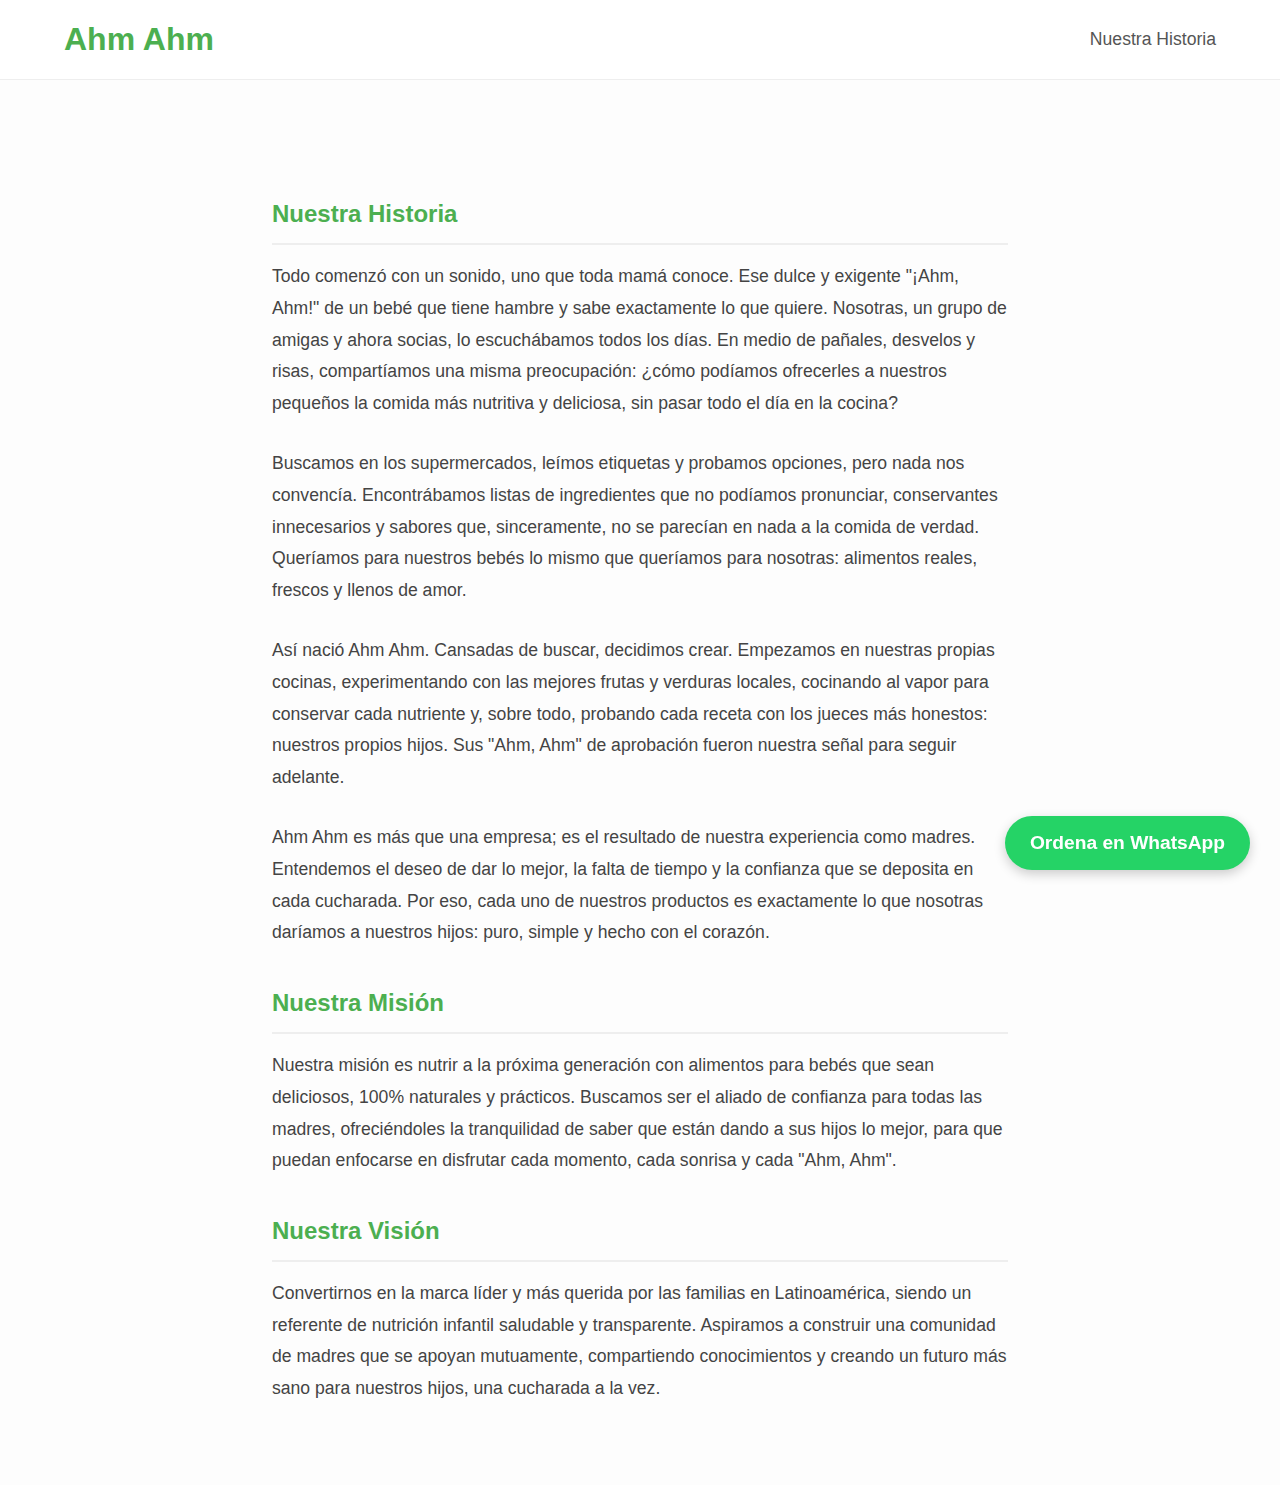
<file: about.html>
<!DOCTYPE html>
<html lang="en">
<head>
    <meta charset="UTF-8">
    <meta name="viewport" content="width=device-width, initial-scale=1.0">
    <title>Nuestra Historia - Ahm Ahm</title>
    <link rel="stylesheet" href="css/style.css">
</head>
<body>

    <header>
        <div class="logo">
            <h1><a href="index.html">Ahm Ahm</a></h1>
        </div>
        <nav>
            <ul>
                <li><a href="about.html">Nuestra Historia</a></li>
            </ul>
        </nav>
    </header>

    <main>
        <div class="content-page">
            <h2>Nuestra Historia</h2>
            <p>
                Todo comenzó con un sonido, uno que toda mamá conoce. Ese dulce y exigente "¡Ahm, Ahm!" de un bebé que tiene hambre y sabe exactamente lo que quiere. Nosotras, un grupo de amigas y ahora socias, lo escuchábamos todos los días. En medio de pañales, desvelos y risas, compartíamos una misma preocupación: ¿cómo podíamos ofrecerles a nuestros pequeños la comida más nutritiva y deliciosa, sin pasar todo el día en la cocina?</p><br>
<p>
Buscamos en los supermercados, leímos etiquetas y probamos opciones, pero nada nos convencía. Encontrábamos listas de ingredientes que no podíamos pronunciar, conservantes innecesarios y sabores que, sinceramente, no se parecían en nada a la comida de verdad. Queríamos para nuestros bebés lo mismo que queríamos para nosotras: alimentos reales, frescos y llenos de amor.</p><br>
<p>
Así nació Ahm Ahm. Cansadas de buscar, decidimos crear. Empezamos en nuestras propias cocinas, experimentando con las mejores frutas y verduras locales, cocinando al vapor para conservar cada nutriente y, sobre todo, probando cada receta con los jueces más honestos: nuestros propios hijos. Sus "Ahm, Ahm" de aprobación fueron nuestra señal para seguir adelante.</p><br>
<p>
Ahm Ahm es más que una empresa; es el resultado de nuestra experiencia como madres. Entendemos el deseo de dar lo mejor, la falta de tiempo y la confianza que se deposita en cada cucharada. Por eso, cada uno de nuestros productos es exactamente lo que nosotras daríamos a nuestros hijos: puro, simple y hecho con el corazón.
            </p>

            <h2>Nuestra Misi&oacute;n</h2>
            <p>
                Nuestra misión es nutrir a la próxima generación con alimentos para bebés que sean deliciosos, 100% naturales y prácticos. Buscamos ser el aliado de confianza para todas las madres, ofreciéndoles la tranquilidad de saber que están dando a sus hijos lo mejor, para que puedan enfocarse en disfrutar cada momento, cada sonrisa y cada "Ahm, Ahm".
            </p>

            <h2>Nuestra Visi&oacute;n</h2>
            <p>
                Convertirnos en la marca líder y más querida por las familias en Latinoamérica, siendo un referente de nutrición infantil saludable y transparente. Aspiramos a construir una comunidad de madres que se apoyan mutuamente, compartiendo conocimientos y creando un futuro más sano para nuestros hijos, una cucharada a la vez.
            </p>
        </div>
    </main>
    
    <a href="https://wa.me/50247404302?text=Hola!%20estoy%20interesado%20en%20ordenar%20Ahm%20Ahm%20comida%20bebes." class="whatsapp-button" target="_blank">
        Ordena en WhatsApp
    </a>

</body>
</html>
</file>
<file: css/style.css>
/* --- Global Styles & Fonts --- */
* {
    box-sizing: border-box;
    margin: 0;
    padding: 0;
}

body {
    font-family: -apple-system, BlinkMacSystemFont, "Segoe UI", Roboto, Helvetica, Arial, sans-serif;
    background-color: #fdfdfd;
    color: #333;
}

/* --- Header & Navigation --- */
header {
    display: flex;
    justify-content: space-between;
    align-items: center;
    padding: 1rem 5%;
    background-color: #fff;
    border-bottom: 1px solid #eee;
    height: 80px;
    position: relative; /* Keep header on top */
    z-index: 10;
}

header .logo h1 {
    font-size: 2rem;
    color: #4CAF50;
    font-weight: bold;
}

header .logo h1 a {
    text-decoration: none;
    color: inherit;
}

header nav ul {
    list-style: none;
}

header nav ul li a {
    text-decoration: none;
    color: #555;
    font-size: 1.1rem;
    font-weight: 500;
    transition: color 0.3s ease;
}

header nav ul li a:hover {
    color: #4CAF50;
}

/* --- NEW: Main Page Image Carousel --- */
.image-carousel {
    position: absolute;
    top: 80px; /* Position it below the header */
    left: 0;
    width: 100%;
    height: calc(100vh - 80px); /* Full screen height minus header */
    overflow: hidden; /* Hide anything that goes outside this container */
}

.carousel-item {
    position: absolute;
    top: 0;
    left: 0;
    width: 100%;
    height: 100%;
    opacity: 0; /* Hide all items by default */
    transition: opacity 1s ease-in-out; /* Smooth fade transition */
}

.carousel-item.active {
    opacity: 1; /* Make the active item visible */
    z-index: 1; /* Ensure active item is on top */
}

.carousel-item img {
    width: 100%;
    height: 100%;
    object-fit: cover; /* Cover the area without stretching the image */
}

/* --- About Page Content --- */
.content-page {
    max-width: 800px;
    margin: 3rem auto;
    padding: 2rem;
    line-height: 1.8;
}

.content-page h2 {
    color: #4CAF50;
    margin-top: 2rem;
    margin-bottom: 1rem;
    border-bottom: 2px solid #eee;
    padding-bottom: 0.5rem;
}

.content-page p {
    font-size: 1.1rem;
    color: #444;
}

/* --- The Visible WhatsApp Button --- */
.whatsapp-button {
    position: fixed;
    bottom: 30px;
    right: 30px;
    background-color: #25D366;
    color: white;
    padding: 16px 25px;
    border-radius: 50px;
    text-align: center;
    font-size: 1.2rem;
    font-weight: bold;
    text-decoration: none;
    box-shadow: 0 4px 12px rgba(0, 0, 0, 0.2);
    z-index: 1000; /* Ensures it's on top of everything */
    transition: transform 0.2s ease-in-out, box-shadow 0.2s ease-in-out;
}

.whatsapp-button:hover {
    transform: scale(1.05);
    box-shadow: 0 6px 16px rgba(0, 0, 0, 0.25);
}
</file>
